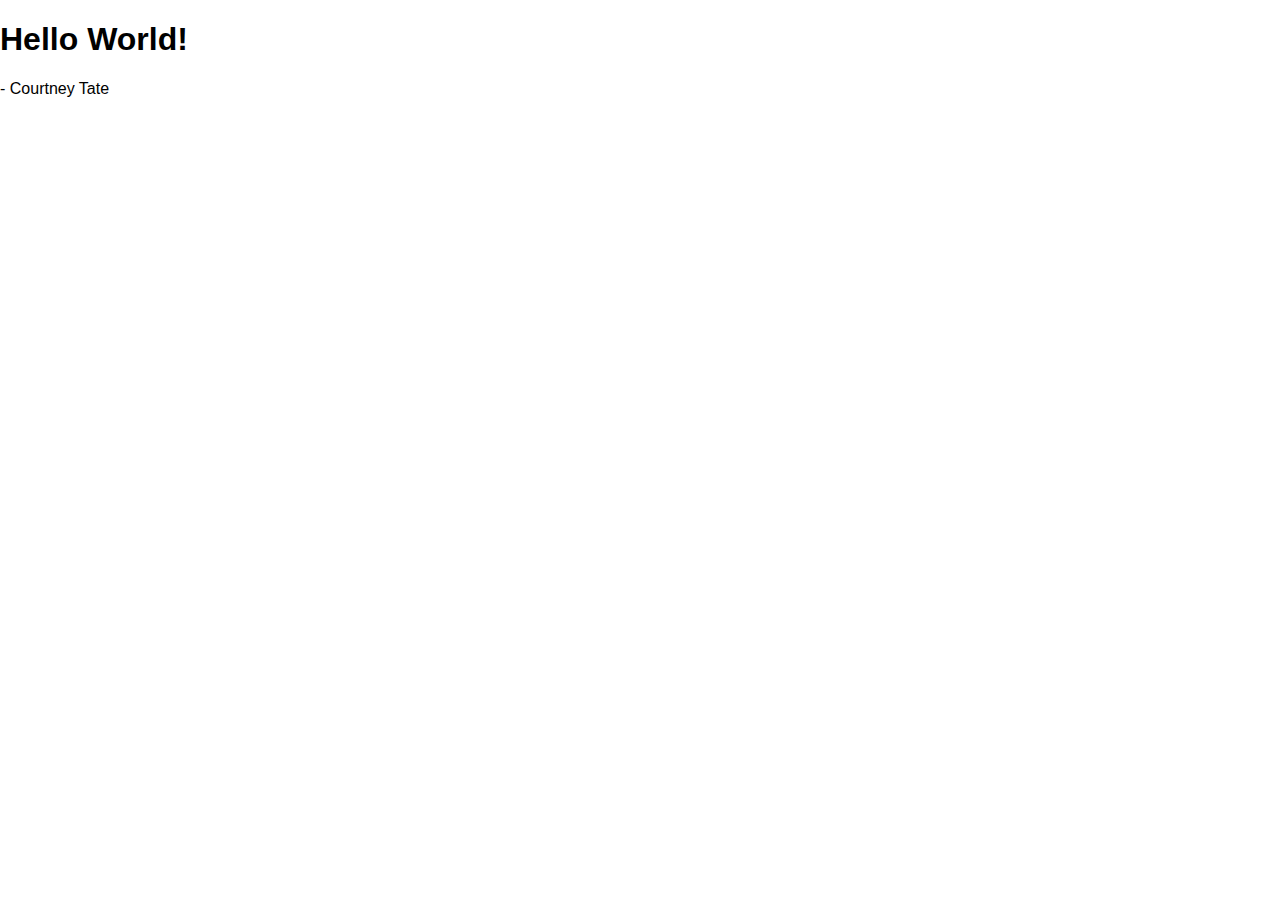
<file: exercises/hello-world/index.html>
<!DOCTYPE html>
<html lang="en">
    <head>
        <meta charset="UTF-8">
        <meta name="viewport" content="width=device-width, initial-scale=1.0">
        <title>Hello World!</title>
        <link href="css/style.css" rel="stylesheet">
    </head>
    <body>
        <h1>Hello World!</h1>
        <p>- Courtney Tate</p>
        
    </body>
</html>
</file>
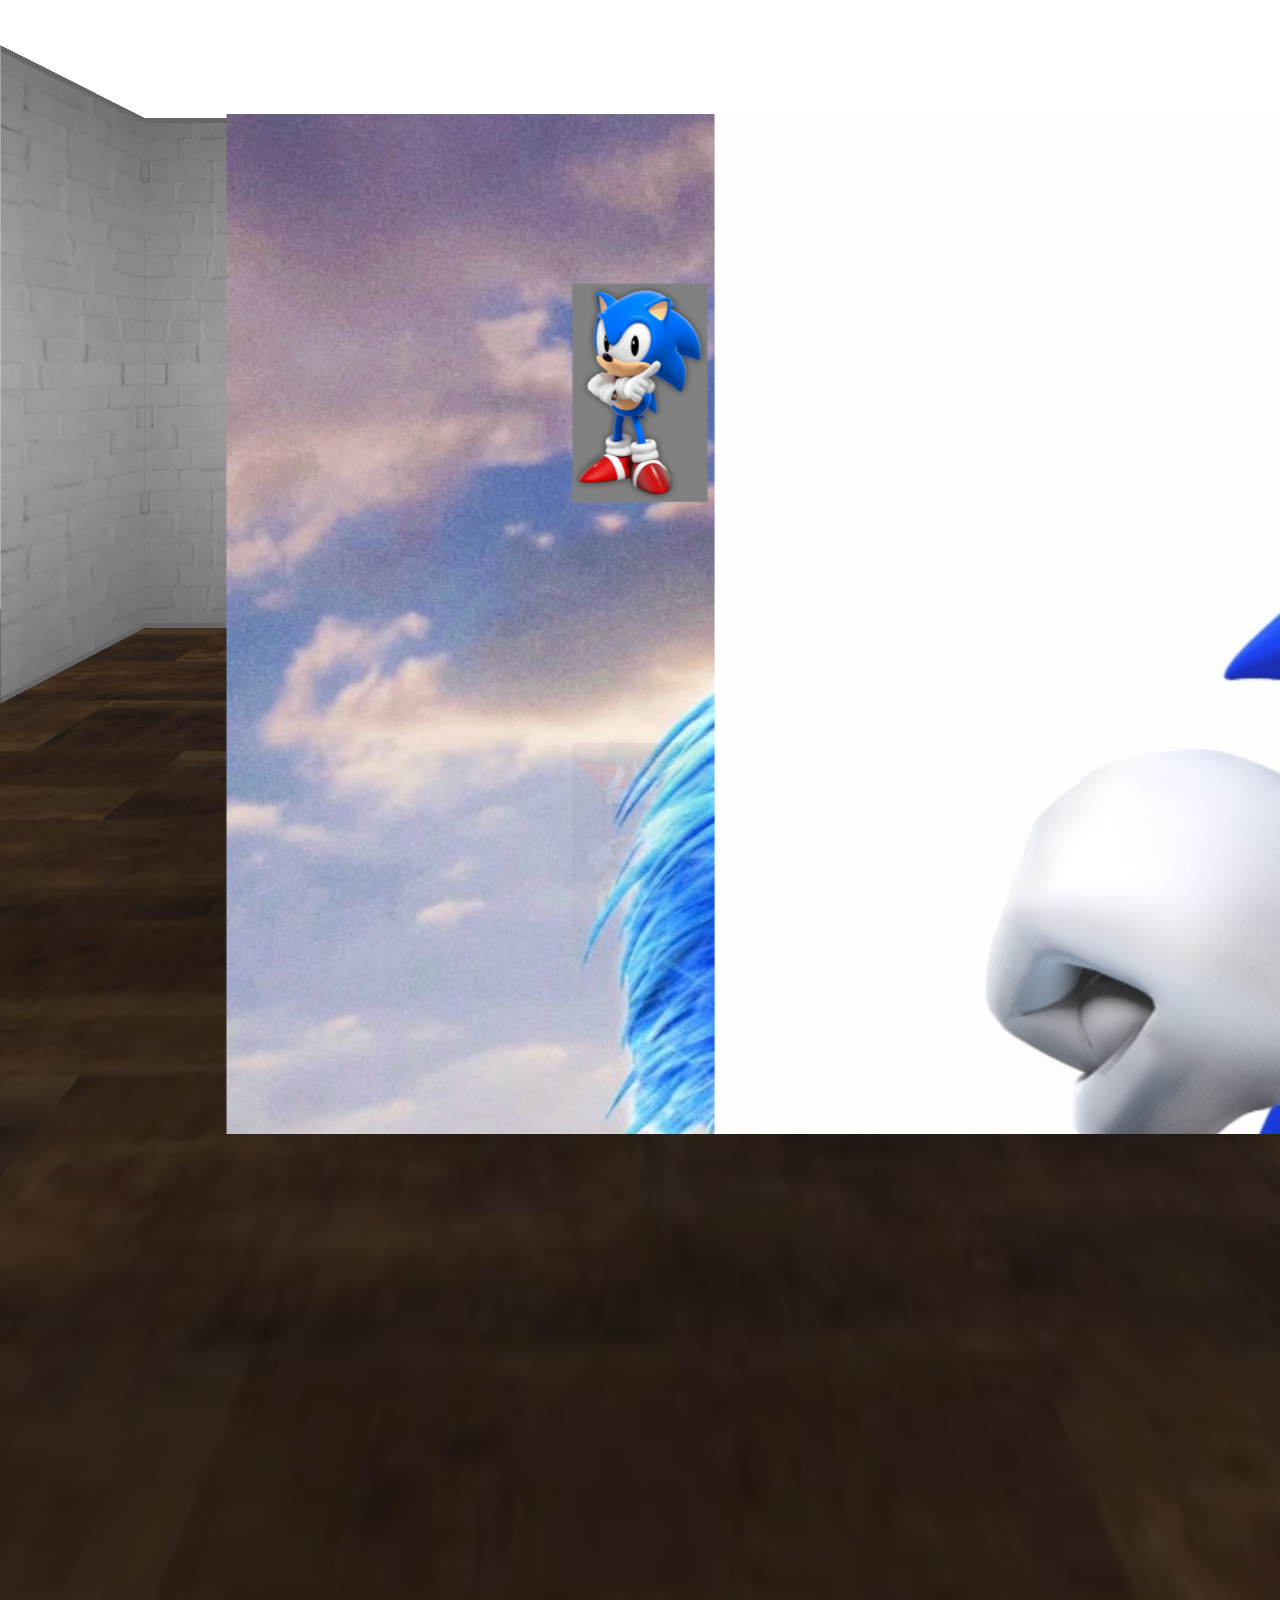
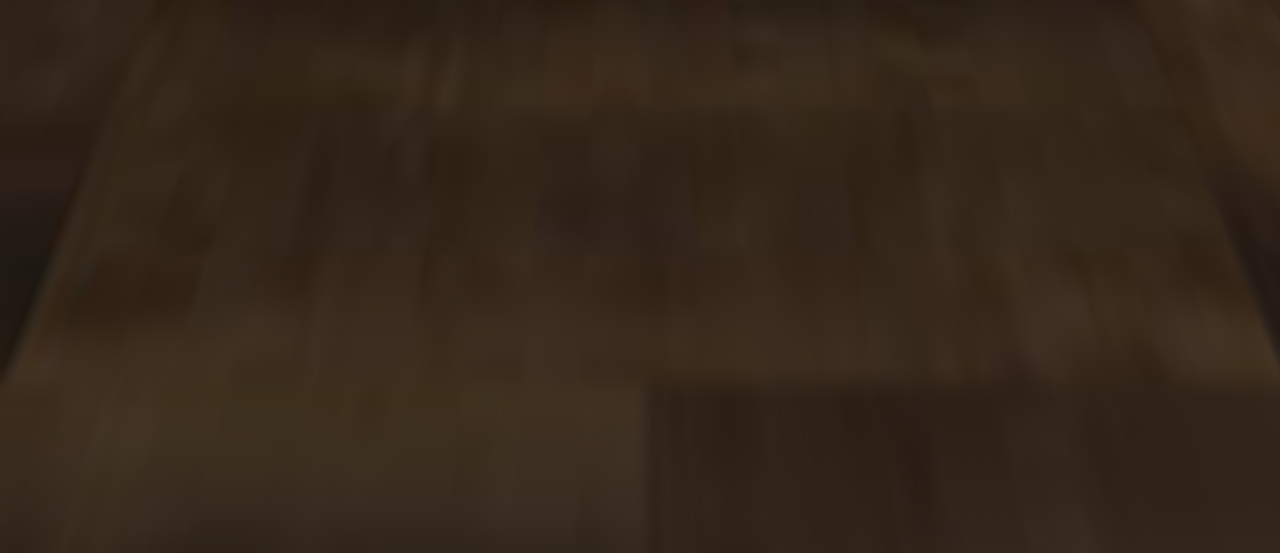
<file: projects/studio-gallery/studio-gallery/index.html>
<!DOCTYPE html>
<html lang="en">
    <head>
        <meta charset="UTF-8">
        <meta name="viewport" content="width=device-width, initial-scale=1.0">
        <title>Studio Gallery (Exercise)</title>
        <link href="css/setup.css" rel="stylesheet">
        <link href="css/style.css" rel="stylesheet">
    </head>
    <body>
        <div class="scene">
            <div class="gallery">
                <div class="wall back"></div>
                <div class="wall left"></div>
                <div class="wall right"></div>
                <div class="ceiling"></div>
                <div class="floor"></div>
                <div class="showing-area">

                    <div class="display-space">
                        <!-- Add your code for your 1st poster/piece here -->
                        <img
                            id="picl"
                            src="images/Sonic_29.webp"
                            alt="esher sphere"
                            >

                    </div>

                    <div class="display-space">
                        <!-- Add your code for your 2nd poster/piece here -->
                        <img
                        id="frame1"
                        id="pic2"
                        src="images/SXSG_Classic_Sonic.webp"
                        alt="escher sphere"
                        >
                    </div>

                    <div class="display-space">
                        <!-- Add your code for your 3rd poster/piece here -->
                        <img
                        id="frame1
                        id="pic2"
                        src="images/p8xpsdiul1kb1.jpg"
                        >
                    </div>

                </div>
            </div>
        </div>
    </body>
</html>
</file>
<file: exercises/hello-world/css/style.css>
* {
    box-sizing: border-box;
}

body {
    margin: 0px;
    font-family: sans-serif;
}
</file>
<file: projects/studio-gallery/studio-gallery/css/setup.css>
/*
    NOTE TO STUDENTS: DON'T MODIFY THE CODE IN THIS FILE!

    If you do, you risk messing up the template!
    However, feel free to look at the CSS Properties used.

    Some of them are relatively advanced, but you are encouraged
    to do your own research to try to understand how they work.

    If you get stuck, feel free to ask about them in office hours!
*/

body {
    display: flex;
    justify-content: center;
    align-items: center;
    height: 80vh;
    overflow: hidden;
}

.scene {
    width: 600px;
    height: 300px;
    perspective: 500px;
}

.gallery {
    width: 600px;
    height: 300px;
    position: relative;
    transform-style: preserve-3d;
    transform: translateZ(500px) translateY(-0px);
    /* 500px? */
}

.wall {
    position: absolute;
    width: 600px;
    height: 300px;
    border: 3px solid #666666;
    background: 
        radial-gradient(#00000011, #00000088),
        20% center/50% url("../images/white-brick-wall.avif");
}

.ceiling {
    position: absolute;
    width: 600px;
    height: 600px;
    border: 2px solid #0f0f0f;
}

.ceiling {
    background: 
        radial-gradient(
            #00000099,
            #00000099
        ),
        center/25% url("../images/metal_ceiling_2.jfif");
    transform: rotateX(-90deg) translateZ(-300px);
}

.floor {
    position: absolute;
    width: 2400px;
    height: 2400px;
    border: 2px solid #0f0f0f;
}

.floor {
    background: 
        radial-gradient(
            #00000088,
            #00000022
        ),
        center/30% url("../images/wood_flooring_H.jpg")
        ;
    transform: 
        translateX(-900px) 
        translateY(-900px) 
        translateZ(-500px) 
        rotateX(90deg) 
        translateZ(-300px);
}

.left {
    transform: rotateY(90deg) translateZ(300px);
}

.right {
    transform: rotateY(-90deg) translateZ(300px);
}

.back {
    transform: rotateY(0deg) translateZ(-300px);
}

.showing-area {
    position: absolute;
    width: 600px;
    height: 300px;
    transform: rotateY(0deg) translateZ(-295px);
    text-align: center;
}

.display-space {
    max-width: 33.3%;
    height: 100%;
    display: inline-block;
    vertical-align: bottom;
    -webkit-box-reflect: below 0px linear-gradient(transparent, #00000022);
}
</file>
<file: projects/studio-gallery/studio-gallery/css/style.css>
/*
    NOTE TO STUDENTS: 

    This is the file you should be writing your CSS in 
    for the assignment.

    Good luck, and have fun!
*/

#pic1 {
    width: 100px;
    margin-top: 50px;
    border: 10px solid brown;
    padding: 8px;
    background-color: antiquewhite;
}

#pic2 {
    width: 100%;
}

#frame1 {
    width: 80px;
    margin-top: 100px;
    border: 5px solid black
    padding; 24px;
    background-color: grey
}
</file>
